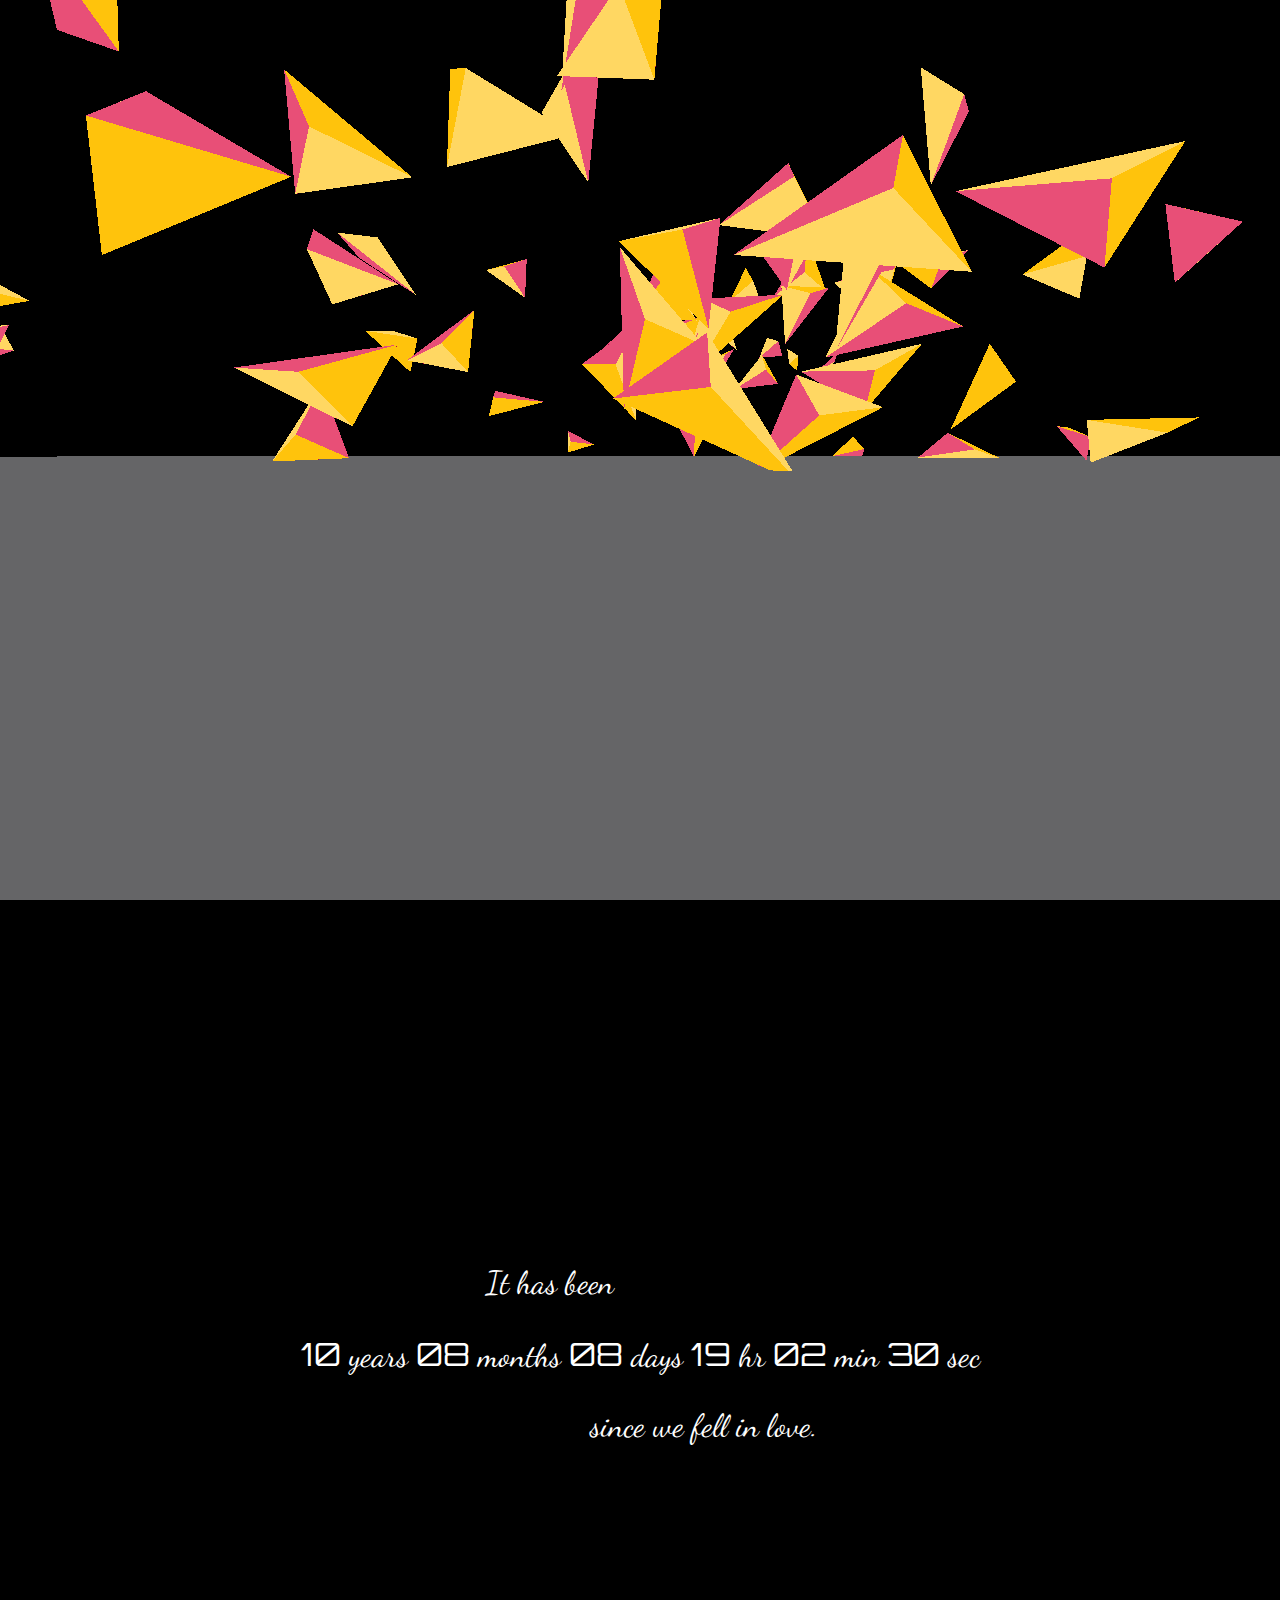
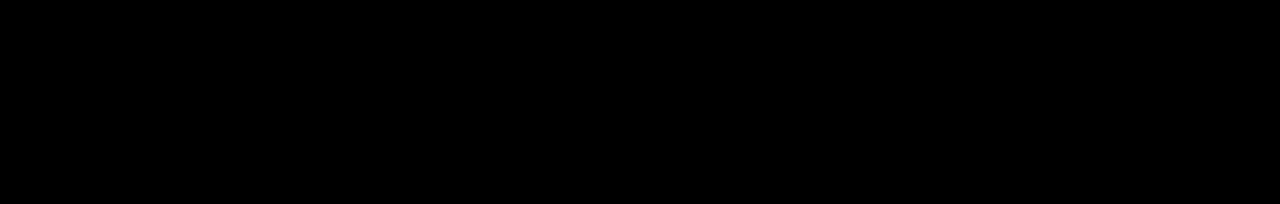
<file: index.html>
<!DOCTYPE html>
<html>

<head>
    <meta charset=utf-8>
    <title>I&hearts;U</title>
    <link href="https://fonts.googleapis.com/css?family=Dancing+Script|Orbitron" rel="stylesheet">
    <link rel="stylesheet" type="text/css" href="style.css">
</head>

<body>
    <canvas id="game"></canvas>
    <div id="time">
        <div>
            <p>It has been</p>
            <div>
                <span id="year"></span>
                <span>years</span>
                <span id="month"></span>
                <span>months</span>
                <span id="day"></span>
                <span>days</span>
                <span id="hour"></span>
                <span>hr</span>
                <span id="minute"></span>
                <span>min</span>
                <span id="second"></span>
                <span>sec</span>
            </div>
            <p>since we fell in love.</p>
        </div>
        <canvas></canvas>
    </div>
    <script src="scripts/heart.js"></script>
    <script src="scripts/timetogether.js"></script>
    <script src="scripts/three.js"></script>
    <script src="scripts/game.js"></script>
</body>

</html>
</file>
<file: style.css>
html,
body {
    margin: 0;
    padding: 0;
    border: 0;
    width: 100%;
    height: 100%;
    overflow: hidden;
    background-color: black;
}

#time {
    position: absolute;
    width: 100%;
    height: 100%;
}

#time>div {
    position: absolute;
    width: 100%;
    height: 100%;
    display: flex;
    flex-direction: column;
    align-items: center;
    justify-content: center;
    color: white;
    font-family: 'Dancing Script', cursive;
    font-size: 200%;
}

span[id] {
    font-family: 'Orbitron', sans-serif;
}

#time>div>p:first-child {
    position: relative;
    right: 7%;
}

#time>div>p:last-child {
    position: relative;
    left: 5%;
}

@keyframes appear {
    from {
        opacity: 0;
    }
    to {
        opacity: 1;
    }
}
</file>
